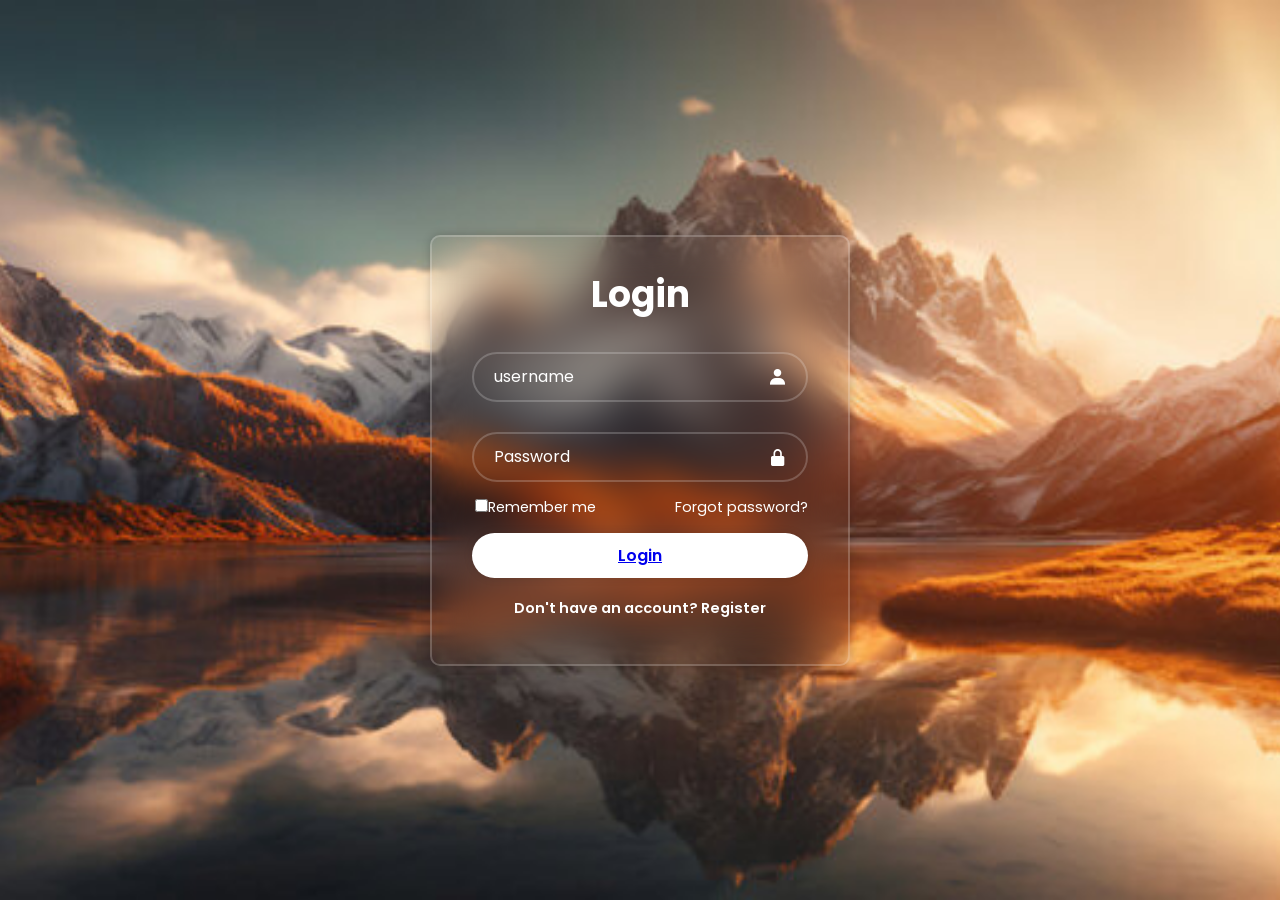
<file: index.html>
<!DOCTYPE html>
<html lang="en">
<head>
    <meta charset="UTF-8">
    <meta name="viewport" content="width=device-width, initial-scale=1.0">
    <title>Document</title>
    <link rel="stylesheet" href="style.css">
    <link href='https://unpkg.com/boxicons@2.1.4/css/boxicons.min.css' rel='stylesheet'>
</head>
<body>
    <div class="wrapper">
        <form action="">
            <h1>Login</h1>

            <div class="input-box">
                <input type="text" placeholder="username" required>
                <i class='bx bxs-user'></i>
            </div>

            <div class="input-box">
                <input type="password" placeholder="Password" required>
                <i class='bx bxs-lock-alt'></i>
            </div>

            <div class="remember-forgot">
                <label><input type="checkbox">Remember me</label>
                <a href="#">Forgot password?</a>
            </div>

            <button type="submit" class="btn"><a href='https://chelseamonica.github.io/portofoliochelsea/'>Login</button>
            
            <div class="register-link">
                <p>Don't have an account? <a href="#">Register</a></p>
            </div>
        </form>
    </div>
</body>
</html>
</file>
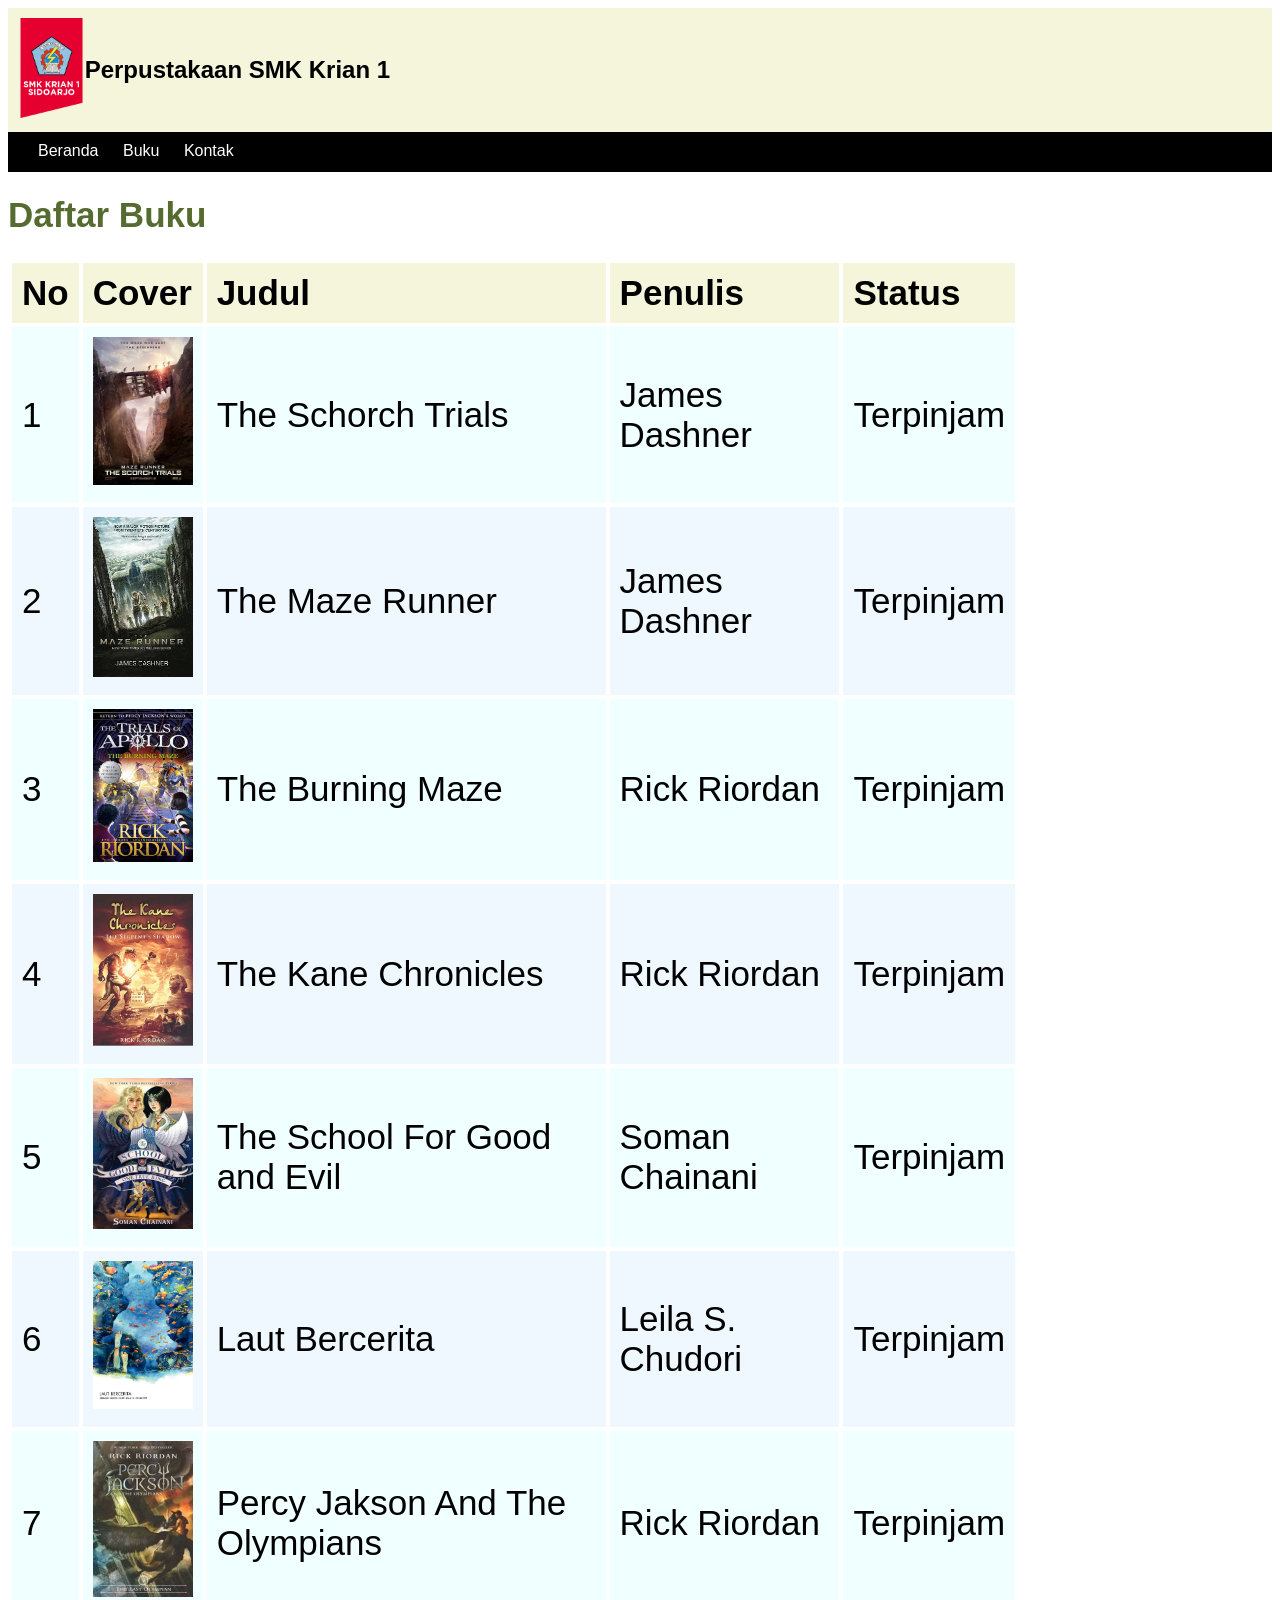
<file: buku.html>
<!DOCTYPE html>

<html>
	<head>
		<title>Perpustakaan - Buku</title>
		<link rel="stylesheet" href="css/styles.css">
	</head>

	<body>
		<div class="header">
			<div class="header-logo">
				<img src="images/logo.png" alt="logo">
			</div>

			<div class="header-title">
				<a href="index.html">Perpustakaan SMK Krian 1</a>
			</div>
		</div>

		<ul class="nav">
			<li class="nav-item"><a href="index.html">Beranda</a></li>
			<li class="nav-item"><a href="buku.html">Buku</a></li>
			<li class="nav-item"><a href="kontak.html">Kontak</a></li>
		</ul>

		<div class="konten">
			<h1>Daftar Buku</h1>


			<table class="table">
				<tr class="table-header">
					<th>No</th>
					<th>Cover</th>
					<th>Judul</th>
					<th>Penulis</th>
					<th>Status</th>
				</tr>

				<tr class="table-konten">
					<td>1</td>
					<td><img src="images/the schorch trials.jpg" alt="the schorch trials"> </td>
					<td>The Schorch Trials</td>
					<td>James Dashner</td>
					<td>Terpinjam</td>
				</tr>

				<tr class="table-konten table-genap">
					<td>2</td>
					<td><img src="images/the maze runner.jpg" alt="The Maze Runner"> </td>
					<td>The Maze Runner</td>
					<td>James Dashner</td>
					<td>Terpinjam</td>
				</tr>

				<tr class="table-konten">
					<td>3</td>
					<td><img src="images/The Burning Maze.jpg" alt=""> </td>
					<td>The Burning Maze</td>
					<td>Rick Riordan</td>
					<td>Terpinjam</td>
				</tr>

				<tr class="table-konten table-genap">
					<td>4</td>
					<td><img src="images/the kane chronicles 1.jpg" alt=""> </td>
					<td>The Kane Chronicles</td>
					<td>Rick Riordan</td>
					<td>Terpinjam</td>
				</tr>

				<tr class="table-konten">
					<td>5</td>
					<td><img src="images/school good and evil.jpg" alt=""> </td>
					<td>The School For Good and Evil</td>
					<td>Soman Chainani</td>
					<td>Terpinjam</td>
				</tr>

				<tr class="table-konten table-genap">
					<td>6</td>
					<td><img src="images/laut bercerita.jpg" alt=""> </td>
					<td>Laut Bercerita</td>
					<td>Leila S. Chudori</td>
					<td>Terpinjam</td>
				</tr>

				<tr class="table-konten">
					<td>7</td>
					<td><img src="images/percy jakson and the olympians.jpg" alt=""> </td>
					<td>Percy Jakson And The Olympians</td>
					<td>Rick Riordan</td>
					<td>Terpinjam</td>
				</tr>
				
			</table>
		</div>
	</body>
</html>
</file>
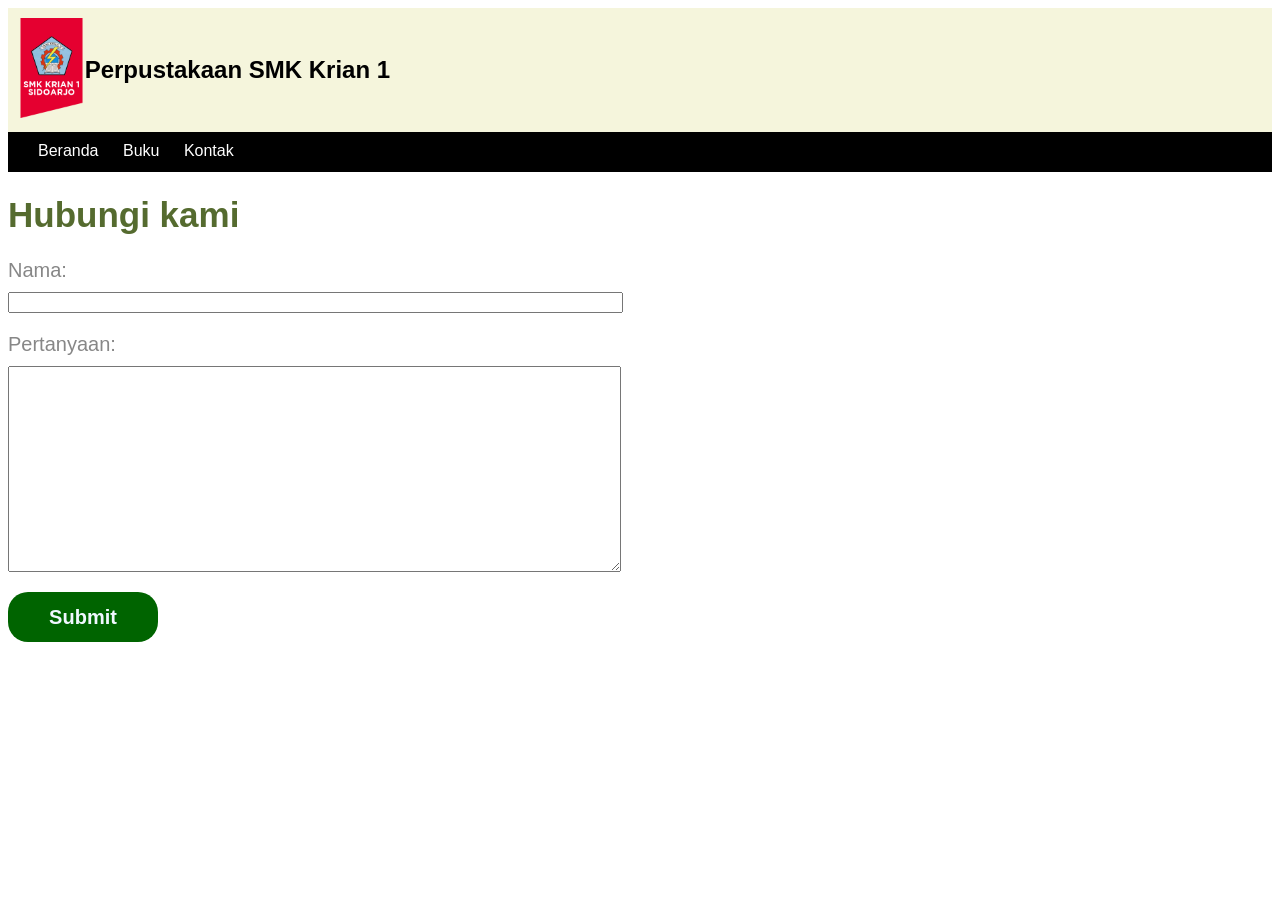
<file: kontak.html>
<!DOCTYPE html>

<html>
	<head>
		<title>Perpustakaan - Kontak</title>
		<link rel="stylesheet" href="css/styles.css">
	</head>

	<body>
		<div class="header">
			<div class="header-logo">
				<img src="images/logo.png" alt="logo">
			</div>

			<div class="header-title">
				<a href="index.html">Perpustakaan SMK Krian 1</a>
			</div>
		</div>

		<ul class="nav">
			<li class="nav-item"><a href="index.html">Beranda</a></li>
			<li class="nav-item"><a href="buku.html">Buku</a></li>
			<li class="nav-item"><a href="kontak.html">Kontak</a></li>
		</ul>

		<div class="konten">
			<h1>Hubungi kami</h1>


			<form>
				<div class="form-grup">
					<label for="data_nama">Nama:</label>
					<input type="text" id="data_nama" for="data_nama">
				</div>

				<div class="form-grup">
					<label for="data_tanya">Pertanyaan:</label>
					<textarea name="data_tanya" id="data_tanya"></textarea>
				</div>

				<button type="submit" class="btn">Submit</button>

			</form>
		</div>
	</body>
</html>
</file>
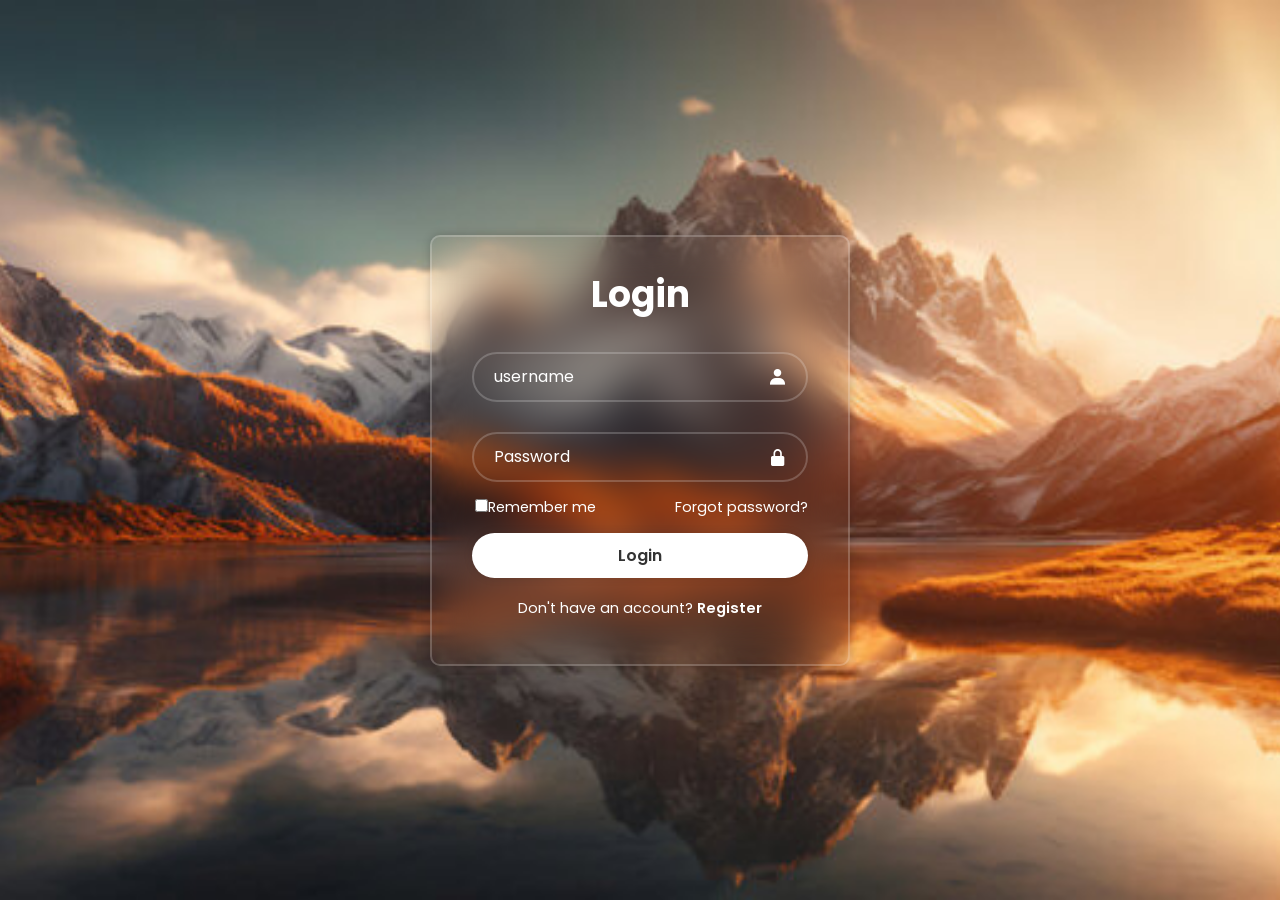
<file: login.html>
<!DOCTYPE html>
<html lang="en">
<head>
    <meta charset="UTF-8">
    <meta name="viewport" content="width=device-width, initial-scale=1.0">
    <title>Document</title>
    <link rel="stylesheet" href="style.css">
    <link href='https://unpkg.com/boxicons@2.1.4/css/boxicons.min.css' rel='stylesheet'>
</head>
<body>
    <div class="wrapper">
        <form action="">
            <h1>Login</h1>

            <div class="input-box">
                <input type="text" placeholder="username" required>
                <i class='bx bxs-user'></i>
            </div>

            <div class="input-box">
                <input type="password" placeholder="Password" required>
                <i class='bx bxs-lock-alt'></i>
            </div>

            <div class="remember-forgot">
                <label><input type="checkbox">Remember me</label>
                <a href="#">Forgot password?</a>
            </div>

            <button type="submit" class="btn" onclick="window.location.href='https://chelseamonica.github.io/portofoliochelsea/'; return false;">Login</button>
            
            <div class="register-link">
                <p>Don't have an account? <a href="#">Register</a></p>
            </div>
        </form>
    </div>
</body>
</html>
</file>
<file: style.css>
@import url('https://fonts.googleapis.com/css2?family=Poppins:ital,wght@0,100;0,200;0,300;0,400;0,500;0,600;0,700;0,800;0,900;1,100;1,200;1,300;1,400;1,500;1,600;1,700;1,800;1,900&display=swap');


* {
    margin: 0;
    padding: 0;
    box-sizing: border-box;
    font-family: "Poppins", sans-serif;
}

body {
    display: flex;
    justify-content: center;
    align-items: center;
    min-height: 100vh;
    background: url(pegunungan.jpg) no-repeat;
    background-size: cover;
    background-position: center;
}

.wrapper {
    width: 420px;
    background: transparent;
    border: 2px solid rgba(255, 255, 255, .2);
    backdrop-filter: blur(20px);
    box-shadow: 0 0 10px rgba(0, 0, 0, .2);
    color: #fff;
    border-radius: 10px;
    padding: 30px 40px;
}

.wrapper h1 {
    font-size: 36px;
    text-align: center;
}

.wrapper .input-box {
    position: relative;
    width: 100%;
    height: 50px;
    margin: 30px 0;
}

.input-box input {
    width: 100%;
    height: 100%;
    background: transparent;
    border: none;
    outline: none;
    border: 2px solid rgba(255, 255, 255, .2);
    border-radius: 40px;
    font-size: 16px;
    color: #fff;
    padding: 20px 45px 20px 20px;
}

.input-box input::placeholder {
    color: #fff;
}

.input-box i {
    position: absolute;
    right: 20px;
    top: 50%;
    transform: translateY(-50%);
    font-size: 20px;
}

.wrapper .remember-forgot {
    display: flex;
    justify-content: space-between;
    font-size: 14.5px;
    margin: -15px 0 15px;
}

.remember-forgot label input {
    accent-color: #fff;
    margin-left: 3px;
}

.remember-forgot a {
    color: #fff;
    text-decoration: none;
}

.remember-forgot a:hover {
    text-decoration: underline;
}

.wrapper .btn {
    width: 100%;
    height: 45px;
    background: #fff;
    border: none;
    outline: none;
    border-radius: 40px;
    box-shadow: 0 0 10px rgba(0, 0, 0, .1);
    cursor: pointer;
    font-size: 16px;
    color: #333;
    font-weight: 600;
}

.wrapper .register-link {
    font-size: 14.5px;
    text-align: center;
    margin: 20px 0 15px;
}
 
.register-link p a {
    color: #fff;
    text-decoration: none;
    font-weight: 600;
}

.register-link p a:hover {
    text-decoration: underline;
}
</file>
<file: css/styles.css>
body {
    background: url('images/bg.jpg')
    backround-blend-mode
}
*{
    font-family: Arial;
}
/* Header */


.header{
    display: flex;
    background-color: beige;
    padding: 10px;
}

.header-logo{
    margin-top: auto;
    margin-bottom: auto;
}

.header-logo img{
    height: 100px;
}

.header-title{
    margin-top: auto;
    margin-bottom: auto;
}

.header-title a{
    text-decoration: none;
    font-size: 24px;
    font-weight: bold;
    color: black;
}

/* Nav Bar */

.nav{
    background-color: black;
    padding: 10px;
    margin-top: 0px;
}

.nav-item{
    display: inline-block;
    margin-left: 20px;
    height: 20px;
}

.nav-item a{
    color: white;
    text-decoration: none;
}

.nav-item a:hover{
    color: cadetblue;
}

/* Konten */

.konten{
    width: 80%;
    font-size: 35px;
}

.konten h1{
    color: darkolivegreen;
    font-size: 35px;
}

.konten h2{
    font-size: 22px;
    color: darkgreen;
}

/* table*/

.table{
    border-spacing: 4px;
}

.table-header{
    background-color: beige;
}

.table-header th{
    padding: 10px;
    text-align: left;
}

.table-konten{
    background-color: azure;
}

.table-genap{
    background-color: aliceblue;
}

.table-konten td{
    padding: 10px;
}

td>img{
    width: 100px;
}

.table-konten:hover{
    background-color: bisque;
}

/* Form */

.form-grup{
    margin-top: 20px;
    margin-bottom: 20px;
}

.form-grup label{
    display: block;
    font-size: 20px;
    color: rgb(135, 135, 135);
}

.form-grup input{
    display: block;
    margin-top: 10px;
    width: 60%;
}

.form-grup textarea{
    display: block;
    margin-top: 10px;
    height: 200px;
    width: 60%;
}

.btn{
    width: 150px;
    height: 50px;
    font-size: 20px;
    font-weight: bold;
    color: aliceblue;
    background-color: darkgreen;
    border: 0px;
    border-radius: 20px;
    cursor: pointer;
}

.btn:hover{
    background-color: black;
}
.btn:active{
    background-color: pink;
}
</file>
